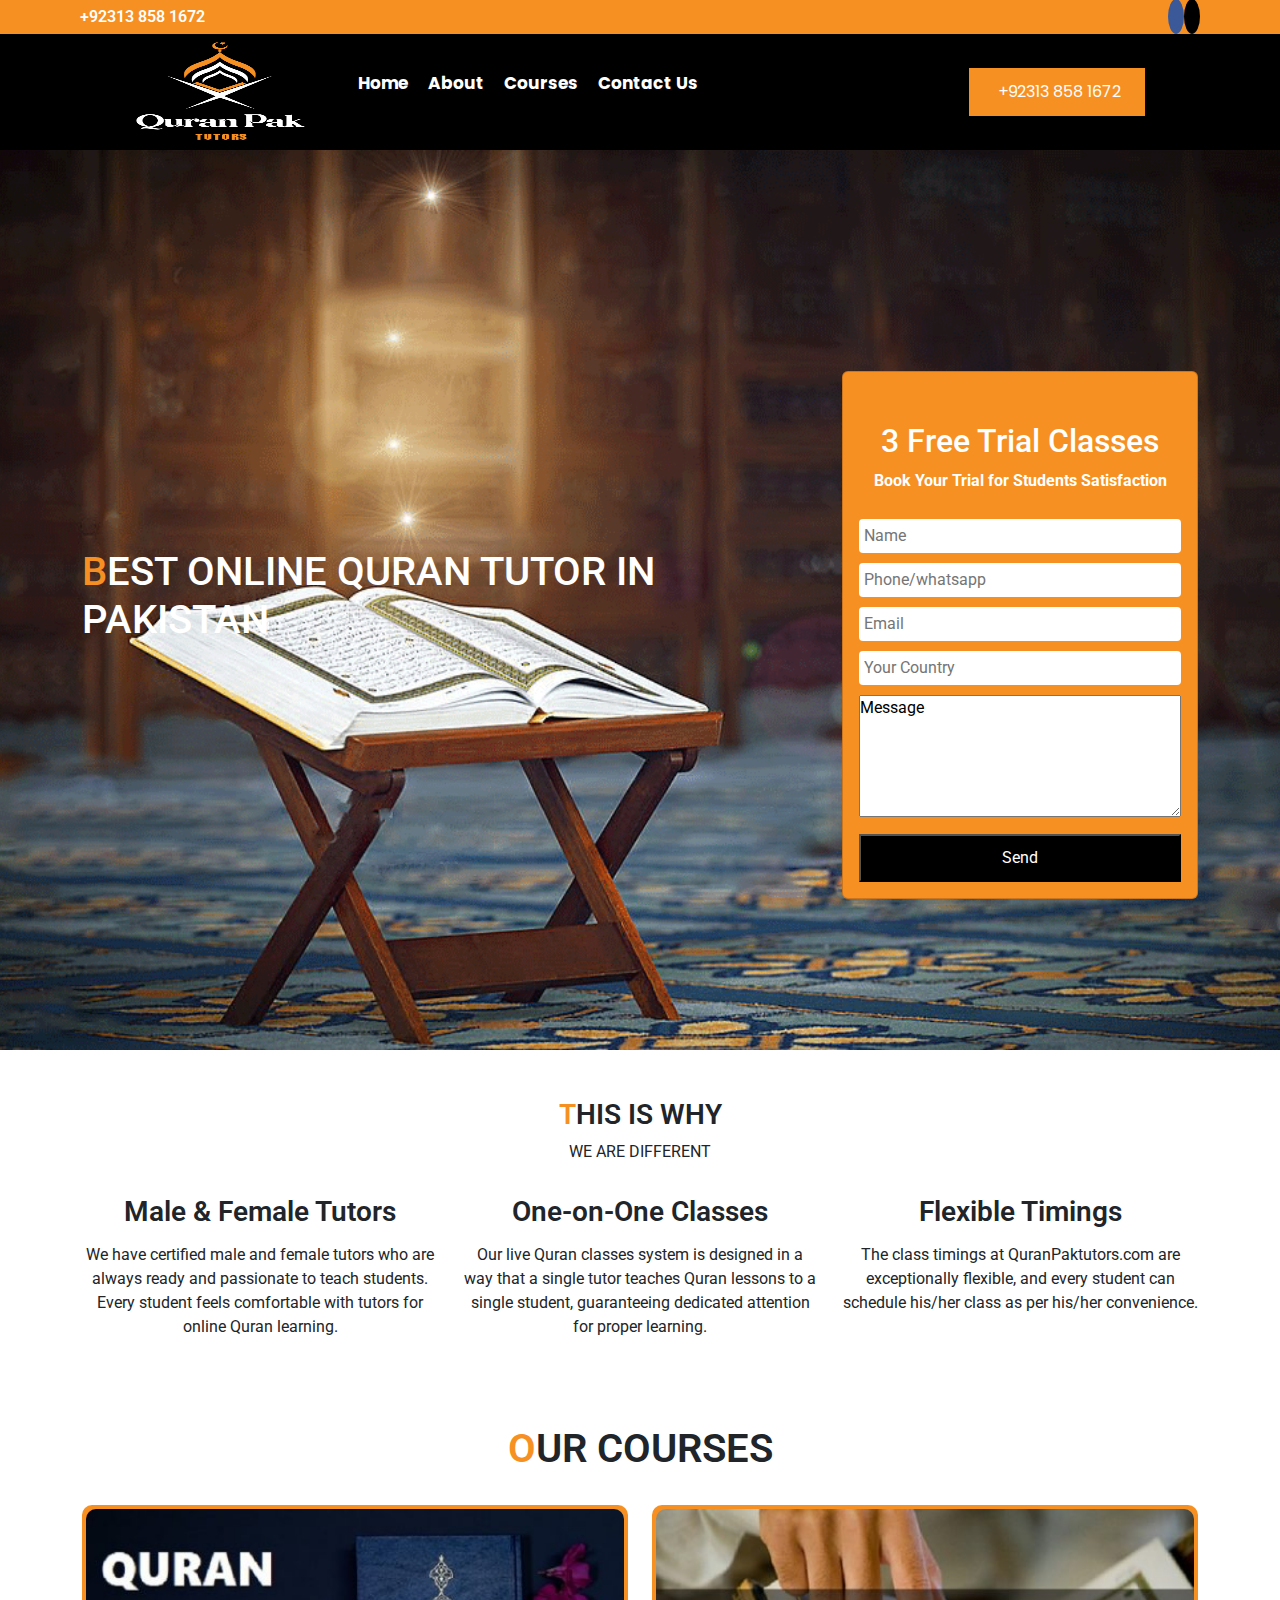
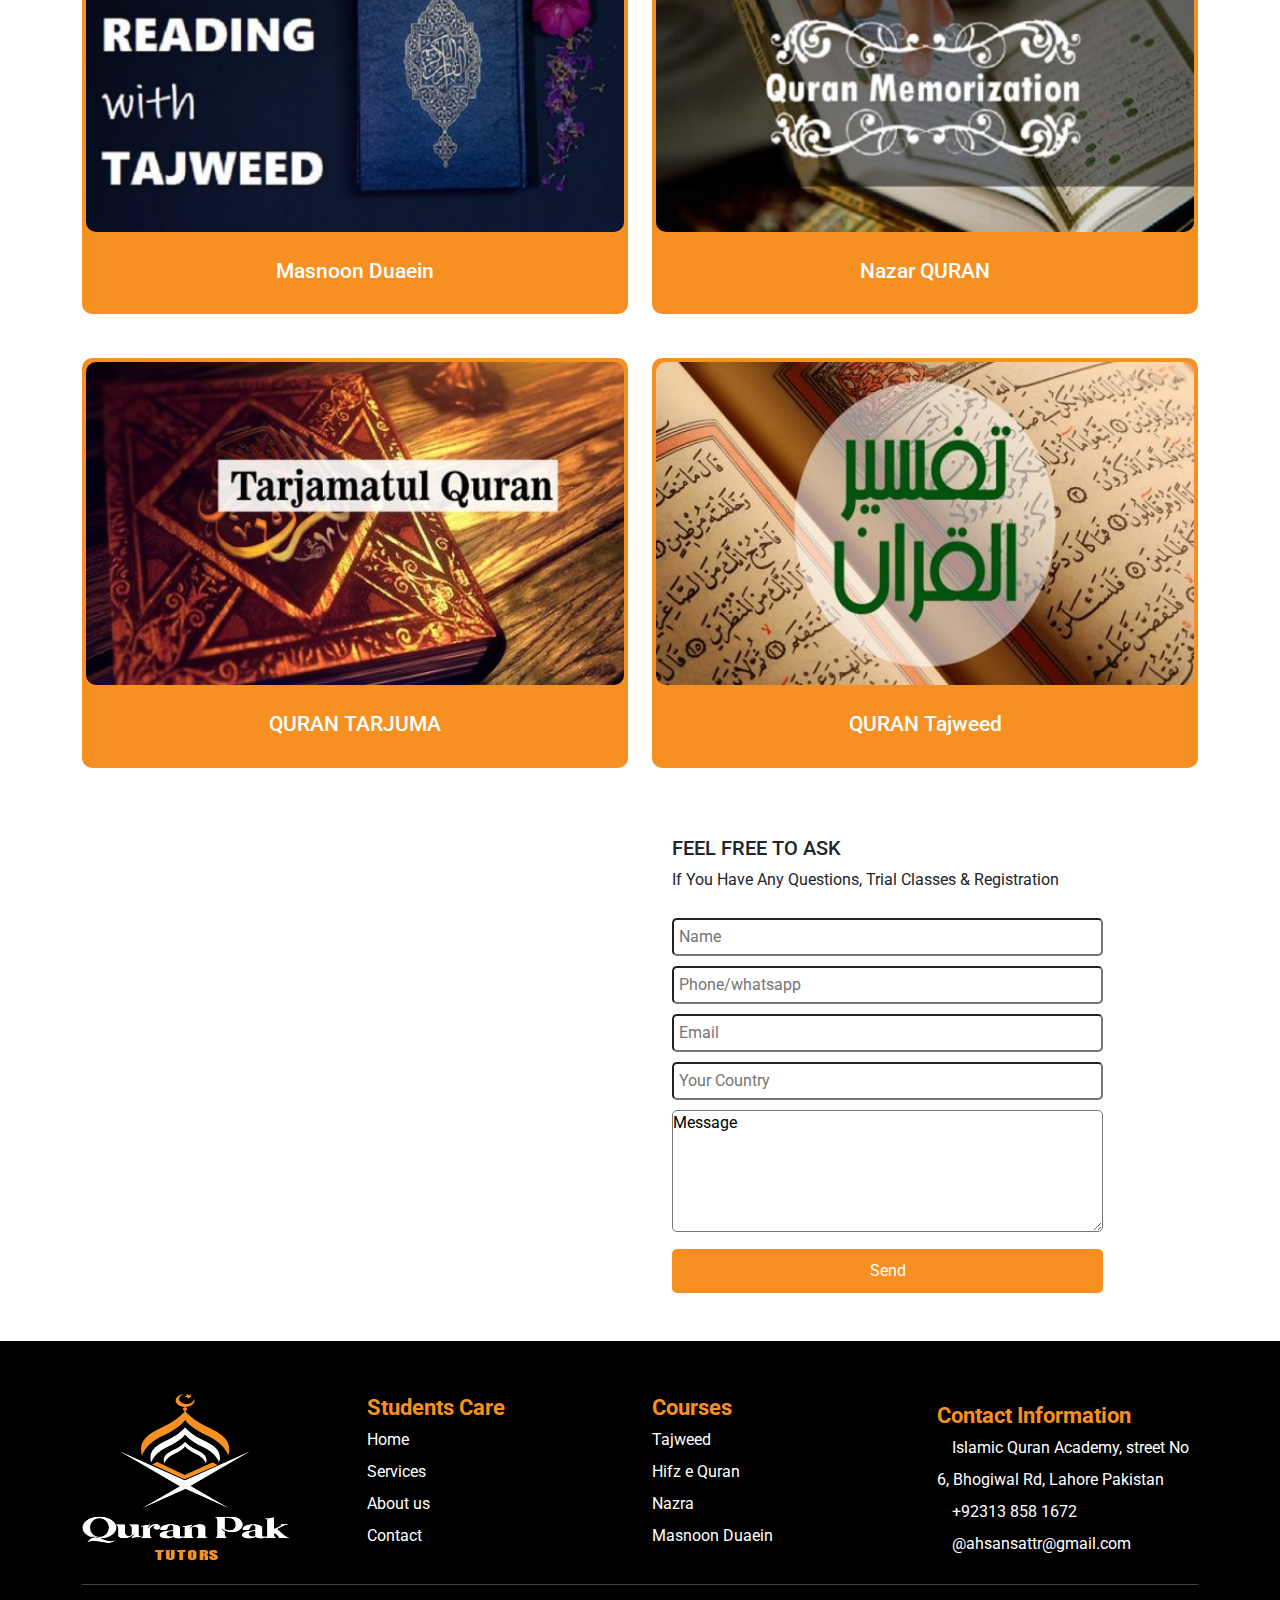
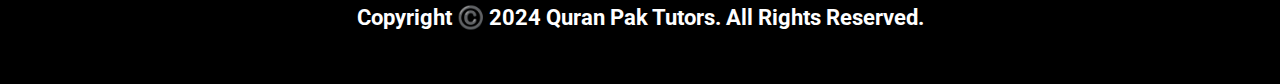
<file: index.html>
<!DOCTYPE html>
<html lang="en">
<head>
    <meta charset="UTF-8">
    <meta name="viewport" content="width=device-width, initial-scale=1.0">
    <title>Quran</title>
    <link rel="stylesheet" href="style.css">
    <link rel="stylesheet" href="https://cdnjs.cloudflare.com/ajax/libs/font-awesome/6.6.0/css/all.min.css" integrity="sha512-Kc323vGBEqzTmouAECnVceyQqyqdsSiqLQISBL29aUW4U/M7pSPA/gEUZQqv1cwx4OnYxTxve5UMg5GT6L4JJg==" crossorigin="anonymous" referrerpolicy="no-referrer" />


    <link rel="stylesheet" href="https://cdn.jsdelivr.net/npm/bootstrap@5.3.3/dist/css/bootstrap.min.css
    ">
</head>
<body>
    <section class="panel">
        
        <div class="phone">
        <a href=""><span><i class="fa-solid fa-phone"></i></span> +92313 858 1672</a>
    </div>
    
    <div class="panel-icon">
       <a href=""> <i class="fa-brands fa-facebook"></i></a>
       <a href=""><i class="fa-brands fa-instagram  in"></i></a>
    </div>

    </section>

    <!-- panel section end -->
     <section class="header">
        
        <nav class="navbar">
            <div class="logo">
                <img src="./images/Quran-Pak-Tutors-3.png" alt="" height="100px" width="170px">
            </div>
            <div class="menu-icon" onclick="toggleMenu()">
                &#9776; <!-- This is the hamburger icon -->
            </div>
            <ul class="nav-links" id="nav-links">
                <li><a href="index.html">Home</a></li>
                <li><a href="about.html">About</a></li>
                <li><a href="services.html">Courses</a></li>
                <li><a href="contact.html">Contact Us</a></li>
            </ul>
        </nav>
        <button><span><i class="fa-brands fa-whatsapp"></i></span>+92313 858 1672</button>
    
     </section>
     
     <!-- hero section -->
      <div class="hero-section">
        <div class="container">
            <div class="row text-center justify-content-center align-items-center">
                <div class="col-lg-8">
                    <div class="hero-h1">
                        <h1> <span>B</span>est Online Quran Tutor in Pakistan</h1>
                    </div> 

                    
                </div>
                <div class="col-lg-4">
                    <div class="card">
                        <h2>3 Free Trial Classes</h2>
                        <b>Book Your Trial for Students Satisfaction</b>
                        <div class="card-body">
                            <form action="">
                                <input type="text" placeholder="Name" required><br>
                                <input type="number" placeholder="Phone/whatsapp" required><br>
                                <input type="text" placeholder="Email" required><br>
                                <input type="text" placeholder="Your Country" required><br>
                                <textarea name="" id="" rows="5">Message</textarea>
                                <button>Send</button>
                            </form>
                            
                        </div>
                    </div>

                </div>
            </div>
        </div>
      </div>
      <!-- About -->
       <section class="about">
        <div class="container">
            <div class="row text-center mt-5">
                <div class="col-lg-12">
                    <div class="about-h">
                   <h3> <span>T</span>HIS IS WHY</h3>
                   <p>WE ARE DIFFERENT</p>
                </div>
                </div>
            </div>
            <div class="row text-center">
                <div class="col-lg-4">
                    <div class="about-icon">
                        <i class="fas fa-users"></i>
                    </div>
                    <div class="about-content">
                        <h3>Male & Female Tutors</h3>
                        <p>We have certified male and female tutors who are always ready and passionate to teach students. Every student feels comfortable with tutors for online Quran learning.</p>
                    </div>
                </div>
                <div class="col-lg-4">
                    <div class="about-icon">
                        <i class="fas fa-user-check"></i>
                    </div>
                    <div class="about-content">
                        <h3>One-on-One Classes</h3>
                        <p>Our live Quran classes system is designed in a way that a single tutor teaches Quran lessons to a single student, guaranteeing dedicated attention for proper learning.</p>
                    </div>
                </div>
                <div class="col-lg-4">
                    <div class="about-icon">
                        <i class="far fa-smile"></i>
                    </div>
                    <div class="about-content">
                        <h3>Flexible Timings</h3>
                        <p>The class timings at QuranPaktutors.com are exceptionally flexible, and every student can schedule his/her class as per his/her convenience.

                        </p>
                    </div>
                </div>
            </div>
        </div>
       </section>
       <!-- our Courses -->
        <section class="coureses">
            <div class="container">
                <div class="row text-center">
                    <div class="col-lg-12">
                        <div class="coureses-h">
                            <h3> <span>O</span>UR COURSES</h3>
                        </div>
                    </div>
                </div>
                <div class="row text-center mt-4">
                    
                    <div class="col-lg-6">
                        <div class="card">
                            <div class="card-img">
                                <img src="images/Online-Quran-Reading-with-Tajweed.jpg" alt="" width="100%">
                                <div class="card-body">
                                    <h2><a href="#masnoon"> ⁠Masnoon Duaein</a></h2>
                                </div>
                            </div>
                        </div>
                    </div>
                    <div class="col-lg-6">
                        <div class="card">
                            <div class="card-img">
                                <img src="images/Learn-Quran-Online.jpg" alt="" width="100%">
                                <div class="card-body">
                                    <h2><a href="#nazra">Nazar QURAN </a></h2>
                                </div>
                            </div>
                        </div>
                    </div>
                </div>
                <div class="row mt-4 text-center">
                <div class="col-lg-6">
                    <div class="card">
                        <div class="card-img">
                            <img src="images/Online-Quran-Tarjuma-Course.jpg" alt="" width="100%">
                            <div class="card-body">
                                <h2><a href="#hafiz"> QURAN TARJUMA</a></h2>
                            </div>
                        </div>
                    </div>
                </div>
                <div class="col-lg-6">
                    <div class="card">
                        <div class="card-img">
                            <img src="images/Online-Quran-Tafseer-Course.jpg" alt="" width="100%">
                            <div class="card-body">
                                <h2><a href="#tajweed"> QURAN Tajweed</a></h2>
                            </div>
                        </div>
                    </div>
                </div>
                
            </div>
            </div>
        </section>
        <!-- contact us -->
         <section class="contact">
            <div class="container">
                <div class="row mt-5">
                    <div class="col-lg-6">
                        <div class="map">
                            <iframe src="https://www.google.com/maps/embed?pb=!1m18!1m12!1m3!1d27036.259137632544!2d72.72642519516309!3d32.06220227977479!2m3!1f0!2f0!3f0!3m2!1i1024!2i768!4f13.1!3m3!1m2!1s0x3921775814ae46db%3A0x1c25b90ec9b60592!2sSoftileo!5e1!3m2!1sen!2s!4v1724436479393!5m2!1sen!2s" width="100%" height="450" style="border:0;" allowfullscreen="" loading="lazy" referrerpolicy="no-referrer-when-downgrade"></iframe>
                        </div>
                    </div>
                    <div class="col-lg-5">
                        <div class="content">
                        <h4>FEEL FREE TO ASK</h4>
                        <p>If You Have Any Questions, Trial Classes & Registration</p>
                        <form action="">
                            <input type="text" placeholder="Name" required><br>
                            <input type="number" placeholder="Phone/whatsapp" required><br>
                            <input type="text" placeholder="Email" required><br>
                            <input type="text" placeholder="Your Country" required><br>
                            <textarea name="" id="" rows="5">Message</textarea>
                            <button>Send</button>
                        </form>
                    </div>
                </div>
                </div>
            </div>
         </section>
         <!-- footer -->
          <section class="footer mt-5">
            <div class="container">
                <div class="row justify-content-center align-items-center " >
                    <div class="col-lg-3">
                        <div class="logo">
                            <img src="./images/Quran-Pak-Tutors-3.png" alt="" width="80%" height="170px">
                        </div>
                    </div>
                    <div class="col-lg-3">
                        <b>Students Care</b>
                        <div class="unstyled-lists">
                            <ul>
                                <li><a href="index.html">Home</a></li>
                                <li><a href="services.html">Services</a></li>
                                <li><a href="about.html">About us</a></li>
                                <li><a href="contact.html">Contact</a></li>
                            </ul>
                        </div>
                    </div>
                    <div class="col-lg-3">
                        <b>Courses</b>
                        <div class="unstyled-lists">
                            <ul>
                                <li><a href="#tajweed">Tajweed</a></li>
                                <li><a href="#hafiz">Hifz e Quran</a></li>
                                <li><a href="#nazra">Nazra</a></li>
                                <li><a href="#masnoon">Masnoon Duaein</a></li>
                            </ul>
                        </div>
                    </div>
                    <div class="col-lg-3">
                        <b>Contact Information</b>
                        <div class="unstyled-lists">
                      
                                <a href=""><span><i class="fa-solid fa-location-dot"></i></span>Islamic Quran Academy, street No 6, Bhogiwal Rd, Lahore Pakistan</a><br>
                                <a href=""><span><i class="fa-solid fa-phone"></i></span>+92313 858 1672</a><br>
                               <a href=""><span><i class="fa-regular fa-envelope"></i></span>@ahsansattr@gmail.com</a>
                                
                            
                        </div>
                    </div>
                </div>
                <hr>
                <div class="row text-center">
                    <div class="col-lg-12">
                        <div class="copyright">
                     <b>Copyright ©️ 2024 Quran Pak Tutors. All Rights Reserved.</b>
                    </div>
                    </div>
                </div>
            </div>
        
          </section>
     <script src="https://cdn.jsdelivr.net/npm/bootstrap@5.3.3/dist/js/bootstrap.bundle.min.js
     "></script>
     <script>
        function toggleMenu() {
        var navLinks = document.getElementById("nav-links");
        navLinks.classList.toggle("active");
    }
    </script>
</body>
</html>
</file>
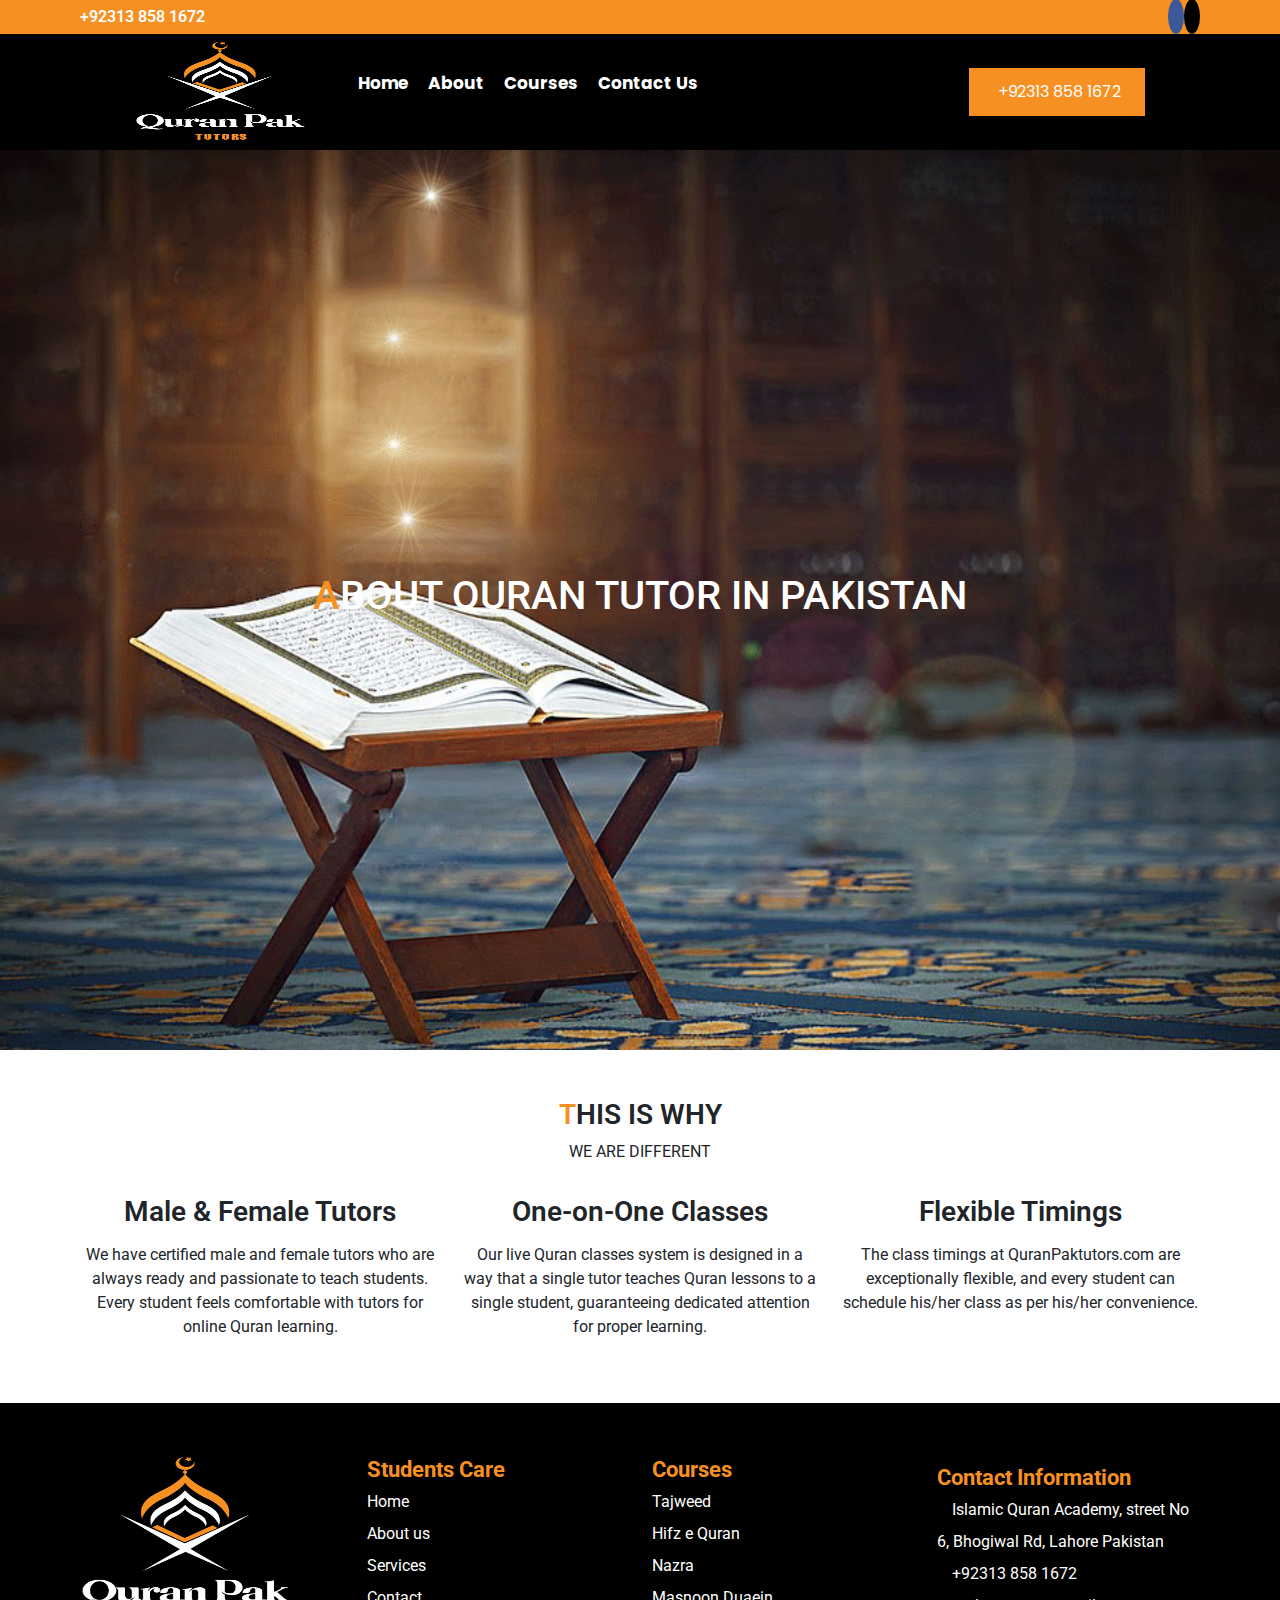
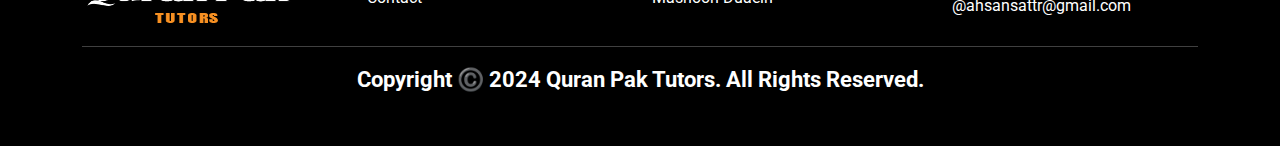
<file: about.html>
<!DOCTYPE html>
<html lang="en">
<head>
    <meta charset="UTF-8">
    <meta name="viewport" content="width=device-width, initial-scale=1.0">
    <title>Quran</title>
    <link rel="stylesheet" href="style.css">
    <link rel="stylesheet" href="https://cdnjs.cloudflare.com/ajax/libs/font-awesome/6.6.0/css/all.min.css" integrity="sha512-Kc323vGBEqzTmouAECnVceyQqyqdsSiqLQISBL29aUW4U/M7pSPA/gEUZQqv1cwx4OnYxTxve5UMg5GT6L4JJg==" crossorigin="anonymous" referrerpolicy="no-referrer" />


    <link rel="stylesheet" href="https://cdn.jsdelivr.net/npm/bootstrap@5.3.3/dist/css/bootstrap.min.css
    ">
</head>
<body>
    <section class="panel">
        
        <div class="phone">
        <a href=""><span><i class="fa-solid fa-phone"></i></span> +92313 858 1672</a>
    </div>
    
    <div class="panel-icon">
       <a href=""> <i class="fa-brands fa-facebook"></i></a>
       <a href=""><i class="fa-brands fa-instagram  in"></i></a>
    </div>

    </section>

    <!-- panel section end -->
     <section class="header">
        
        <nav class="navbar">
            <div class="logo">
                <img src="./images/Quran-Pak-Tutors-3.png" alt="" height="100px" width="170px">
            </div>
            <div class="menu-icon" onclick="toggleMenu()">
                &#9776; <!-- This is the hamburger icon -->
            </div>
            <ul class="nav-links" id="nav-links">
                <li><a href="index.html">Home</a></li>
                <li><a href="about.html">About</a></li>
                <li><a href="services.html">Courses</a></li>
                <li><a href="contact.html">Contact Us</a></li>
            </ul>
        </nav>
        <button><span><i class="fa-brands fa-whatsapp"></i></span>+92313 858 1672</button>
    
     </section>
     <div class="hero-section">
        <div class="container">
            <div class="row ">
                <div class="col-lg-12">
                    <div class="hero-h2">
                        <h1> <span>A</span>bout Quran Tutor in Pakistan</h1>
                    </div> 

                    
                </div>
                    </div> 

                    
                </div>
                </div>
     <!-- About -->
     <section class="about">
        <div class="container">
            <div class="row text-center mt-5">
                <div class="col-lg-12">
                    <div class="about-h">
                   <h3><span> T</span>HIS IS WHY</h3>
                   <p>WE ARE DIFFERENT</p>
                </div>
                </div>
            </div>
            <div class="row text-center">
                <div class="col-lg-4">
                    <div class="about-icon">
                        <i class="fas fa-users"></i>
                    </div>
                    <div class="about-content">
                        <h3>Male & Female Tutors</h3>
                        <p>We have certified male and female tutors who are always ready and passionate to teach students. Every student feels comfortable with tutors for online Quran learning.</p>
                    </div>
                </div>
                <div class="col-lg-4">
                    <div class="about-icon">
                        <i class="fas fa-user-check"></i>
                    </div>
                    <div class="about-content">
                        <h3>One-on-One Classes</h3>
                        <p>Our live Quran classes system is designed in a way that a single tutor teaches Quran lessons to a single student, guaranteeing dedicated attention for proper learning.</p>
                    </div>
                </div>
                <div class="col-lg-4">
                    <div class="about-icon">
                        <i class="far fa-smile"></i>
                    </div>
                    <div class="about-content">
                        <h3>Flexible Timings</h3>
                        <p>The class timings at QuranPaktutors.com are exceptionally flexible, and every student can schedule his/her class as per his/her convenience.

                        </p>
                    </div>
                </div>
            </div>
        </div>
       </section>
       <!-- footer -->
       <section class="footer mt-5">
        <div class="container">
            <div class="row justify-content-center align-items-center " >
                <div class="col-lg-3">
                    <div class="logo">
                        <img src="./images/Quran-Pak-Tutors-3.png" alt="" width="80%" height="170px">
                    </div>
                </div>
                <div class="col-lg-3">
                    <b>Students Care</b>
                    <div class="unstyled-lists">
                        <ul>
                            <li><a href="index.html">Home</a></li>
                            <li><a href="about.html">About us</a></li>
                            <li><a href="services.html">Services</a></li>
                            <li><a href="contact.html">Contact</a></li>
                        </ul>
                    </div>
                </div>
                <div class="col-lg-3">
                    <b>Courses</b>
                    <div class="unstyled-lists">
                        <ul>
                            <li><a href="#tajweed">Tajweed</a></li>
                            <li><a href="#hafiz">Hifz e Quran</a></li>
                            <li><a href="#nazra">Nazra</a></li>
                            <li><a href="#masnoon">Masnoon Duaein</a></li>
                        </ul>
                    </div>
                </div>
                <div class="col-lg-3">
                    <b>Contact Information</b>
                    <div class="unstyled-lists">
                  
                            <a href=""><span><i class="fa-solid fa-location-dot"></i></span>Islamic Quran Academy, street No 6, Bhogiwal Rd, Lahore Pakistan</a><br>
                            <a href=""><span><i class="fa-solid fa-phone"></i></span>+92313 858 1672</a><br>
                           <a href=""><span><i class="fa-regular fa-envelope"></i></span>@ahsansattr@gmail.com</a>
                            
                        
                    </div>
                </div>
            </div>
            <hr>
            <div class="row text-center">
                <div class="col-lg-12">
                    <div class="copyright">
                 <b>Copyright ©️ 2024 Quran Pak Tutors. All Rights Reserved.</b>
                </div>
                </div>
            </div>
        </div>
    
      </section>
 <script src="https://cdn.jsdelivr.net/npm/bootstrap@5.3.3/dist/js/bootstrap.bundle.min.js
 "></script>
 <script>
    function toggleMenu() {
    var navLinks = document.getElementById("nav-links");
    navLinks.classList.toggle("active");
}
</script>
</body>
</html>
</file>
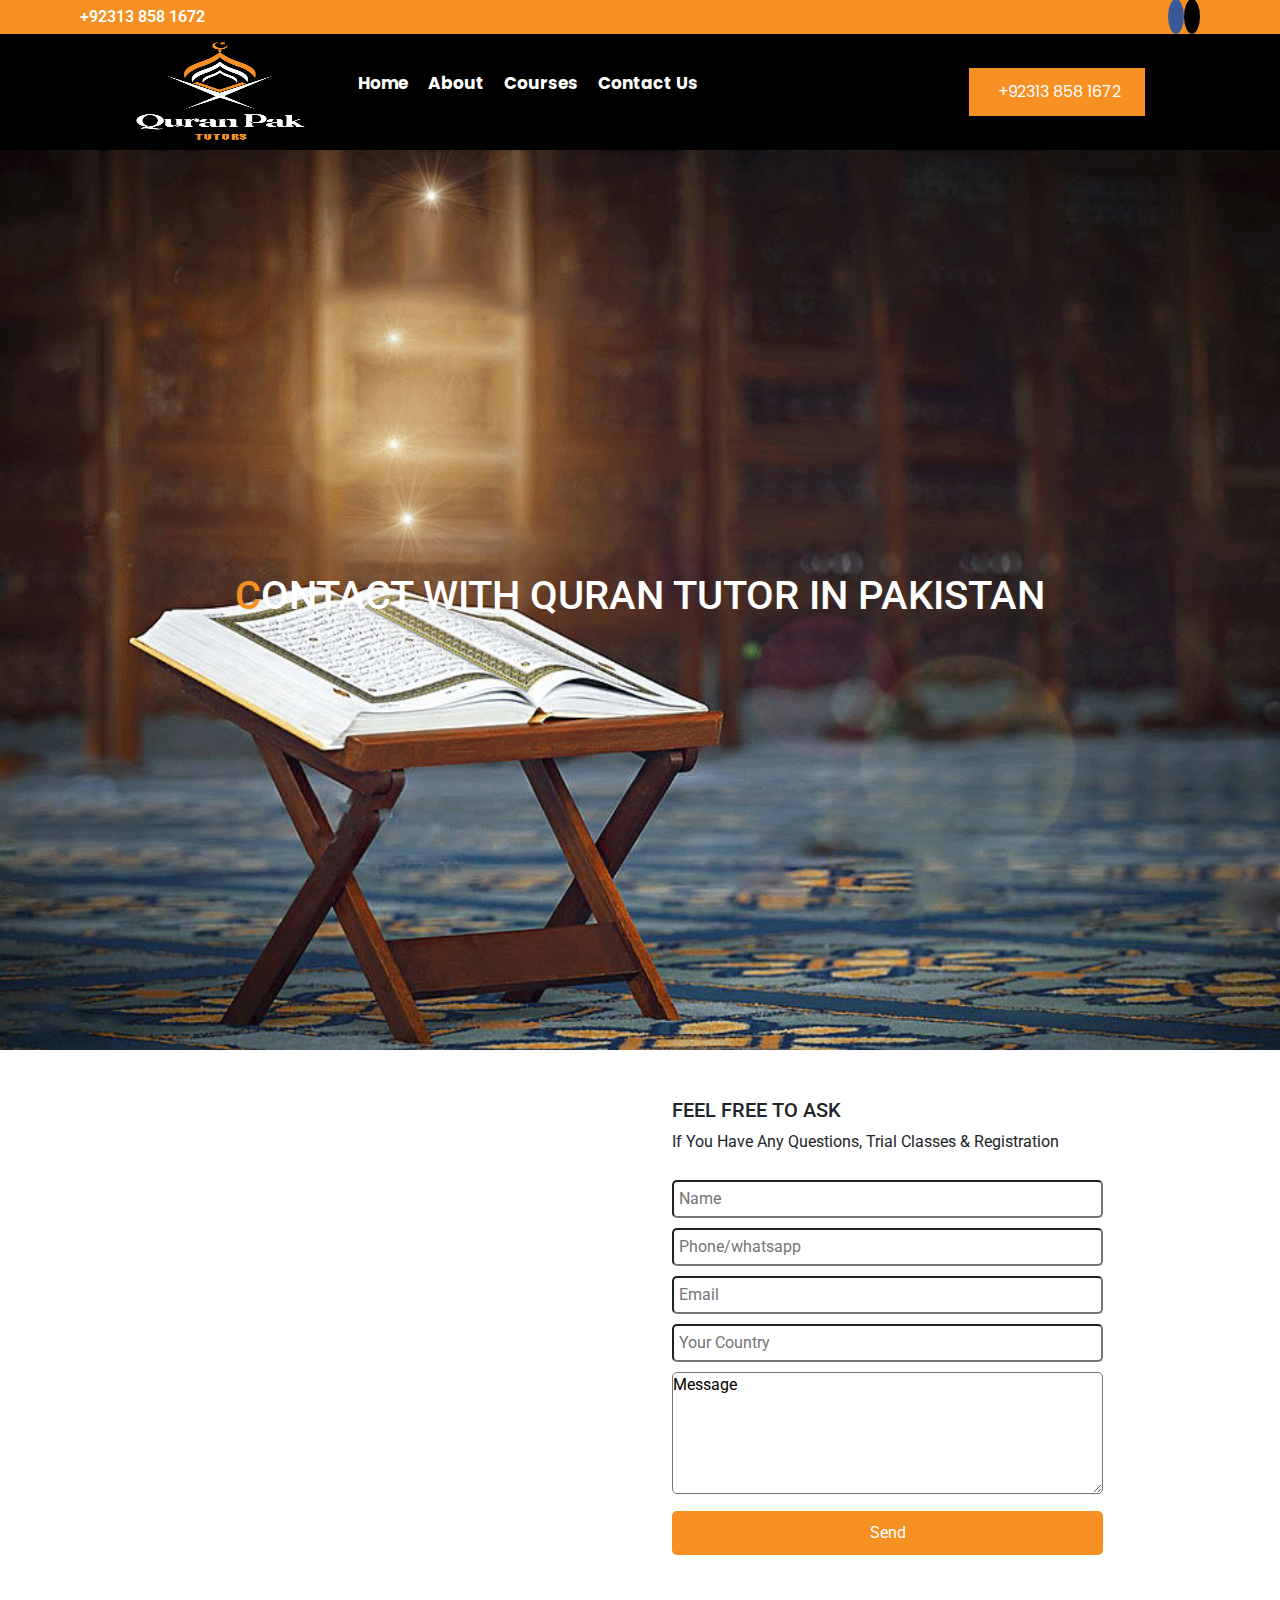
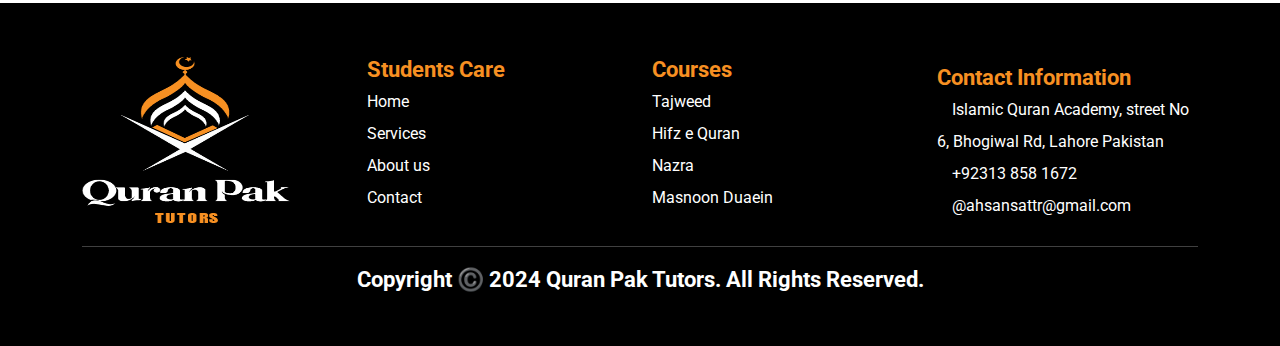
<file: contact.html>
<!DOCTYPE html>
<html lang="en">
<head>
    <meta charset="UTF-8">
    <meta name="viewport" content="width=device-width, initial-scale=1.0">
    <title>Quran</title>
    <link rel="stylesheet" href="style.css">
    <link rel="stylesheet" href="https://cdnjs.cloudflare.com/ajax/libs/font-awesome/6.6.0/css/all.min.css" integrity="sha512-Kc323vGBEqzTmouAECnVceyQqyqdsSiqLQISBL29aUW4U/M7pSPA/gEUZQqv1cwx4OnYxTxve5UMg5GT6L4JJg==" crossorigin="anonymous" referrerpolicy="no-referrer" />


    <link rel="stylesheet" href="https://cdn.jsdelivr.net/npm/bootstrap@5.3.3/dist/css/bootstrap.min.css
    ">
</head>
<body>
    <section class="panel">
        
        <div class="phone">
        <a href=""><span><i class="fa-solid fa-phone"></i></span> +92313 858 1672</a>
    </div>
    
    <div class="panel-icon">
       <a href=""> <i class="fa-brands fa-facebook"></i></a>
       <a href=""><i class="fa-brands fa-instagram  in"></i></a>
    </div>

    </section>

    <!-- panel section end -->
     <section class="header">
        
        <nav class="navbar">
            <div class="logo">
                <img src="./images/Quran-Pak-Tutors-3.png" alt="" height="100px" width="170px">
            </div>
            <div class="menu-icon" onclick="toggleMenu()">
                &#9776; <!-- This is the hamburger icon -->
            </div>
            <ul class="nav-links" id="nav-links">
                <li><a href="index.html">Home</a></li>
                <li><a href="about.html">About</a></li>
                <li><a href="services.html">Courses</a></li>
                <li><a href="contact.html">Contact Us</a></li>
            </ul>
        </nav>
        <button><span><i class="fa-brands fa-whatsapp"></i></span>+92313 858 1672</button>
    
     </section>
     <div class="hero-section">
        <div class="container">
            <div class="row ">
                <div class="col-lg-12">
                    <div class="hero-h2">
                        <h1><span>C</span>ontact With Quran Tutor in Pakistan</h1>
                    </div> 

                    
                </div>
                    </div> 

                    
                </div>
                </div>
     <!-- contact us -->
     <section class="contact">
        <div class="container">
            <div class="row mt-5">
                <div class="col-lg-6">
                    <div class="map">
                        <iframe src="https://www.google.com/maps/embed?pb=!1m18!1m12!1m3!1d27036.259137632544!2d72.72642519516309!3d32.06220227977479!2m3!1f0!2f0!3f0!3m2!1i1024!2i768!4f13.1!3m3!1m2!1s0x3921775814ae46db%3A0x1c25b90ec9b60592!2sSoftileo!5e1!3m2!1sen!2s!4v1724436479393!5m2!1sen!2s" width="100%" height="450" style="border:0;" allowfullscreen="" loading="lazy" referrerpolicy="no-referrer-when-downgrade"></iframe>
                    </div>
                </div>
                <div class="col-lg-5">
                    <div class="content">
                    <h4>FEEL FREE TO ASK</h4>
                    <p>If You Have Any Questions, Trial Classes & Registration</p>
                    <form action="">
                        <input type="text" placeholder="Name" required><br>
                        <input type="number" placeholder="Phone/whatsapp" required><br>
                        <input type="text" placeholder="Email" required><br>
                        <input type="text" placeholder="Your Country" required><br>
                        <textarea name="" id="" rows="5">Message</textarea>
                        <button>Send</button>
                    </form>
                </div>
            </div>
            </div>
        </div>
     </section>
     <!-- footer -->
      <section class="footer mt-5">
        <div class="container">
            <div class="row justify-content-center align-items-center " >
                <div class="col-lg-3">
                    <div class="logo">
                        <img src="./images/Quran-Pak-Tutors-3.png" alt="" width="80%" height="170px">
                    </div>
                </div>
                <div class="col-lg-3">
                    <b>Students Care</b>
                    <div class="unstyled-lists">
                        <ul>
                            <li><a href="index.html">Home</a></li>
                            <li><a href="services.html">Services</a></li>
                            <li><a href="about.html">About us</a></li>
                            <li><a href="contact.html">Contact</a></li>
                        </ul>
                    </div>
                </div>
                <div class="col-lg-3">
                    <b>Courses</b>
                    <div class="unstyled-lists">
                        <ul>
                            <li><a href="#tajweed">Tajweed</a></li>
                            <li><a href="#hafiz">Hifz e Quran</a></li>
                            <li><a href="#nazra">Nazra</a></li>
                            <li><a href="#masnoon">Masnoon Duaein</a></li>
                        </ul>
                    </div>
                </div>
                <div class="col-lg-3">
                    <b>Contact Information</b>
                    <div class="unstyled-lists">
                  
                            <a href=""><span><i class="fa-solid fa-location-dot"></i></span>Islamic Quran Academy, street No 6, Bhogiwal Rd, Lahore Pakistan</a><br>
                            <a href=""><span><i class="fa-solid fa-phone"></i></span>+92313 858 1672</a><br>
                           <a href=""><span><i class="fa-regular fa-envelope"></i></span>@ahsansattr@gmail.com</a>
                            
                        
                    </div>
                </div>
            </div>
            <hr>
            <div class="row text-center">
                <div class="col-lg-12">
                    <div class="copyright">
                 <b>Copyright ©️ 2024 Quran Pak Tutors. All Rights Reserved.</b>
                </div>
                </div>
            </div>
        </div>
    
      </section>
 <script src="https://cdn.jsdelivr.net/npm/bootstrap@5.3.3/dist/js/bootstrap.bundle.min.js
 "></script>
 <script>
    function toggleMenu() {
    var navLinks = document.getElementById("nav-links");
    navLinks.classList.toggle("active");
}
</script>
</body>
</html>
</file>
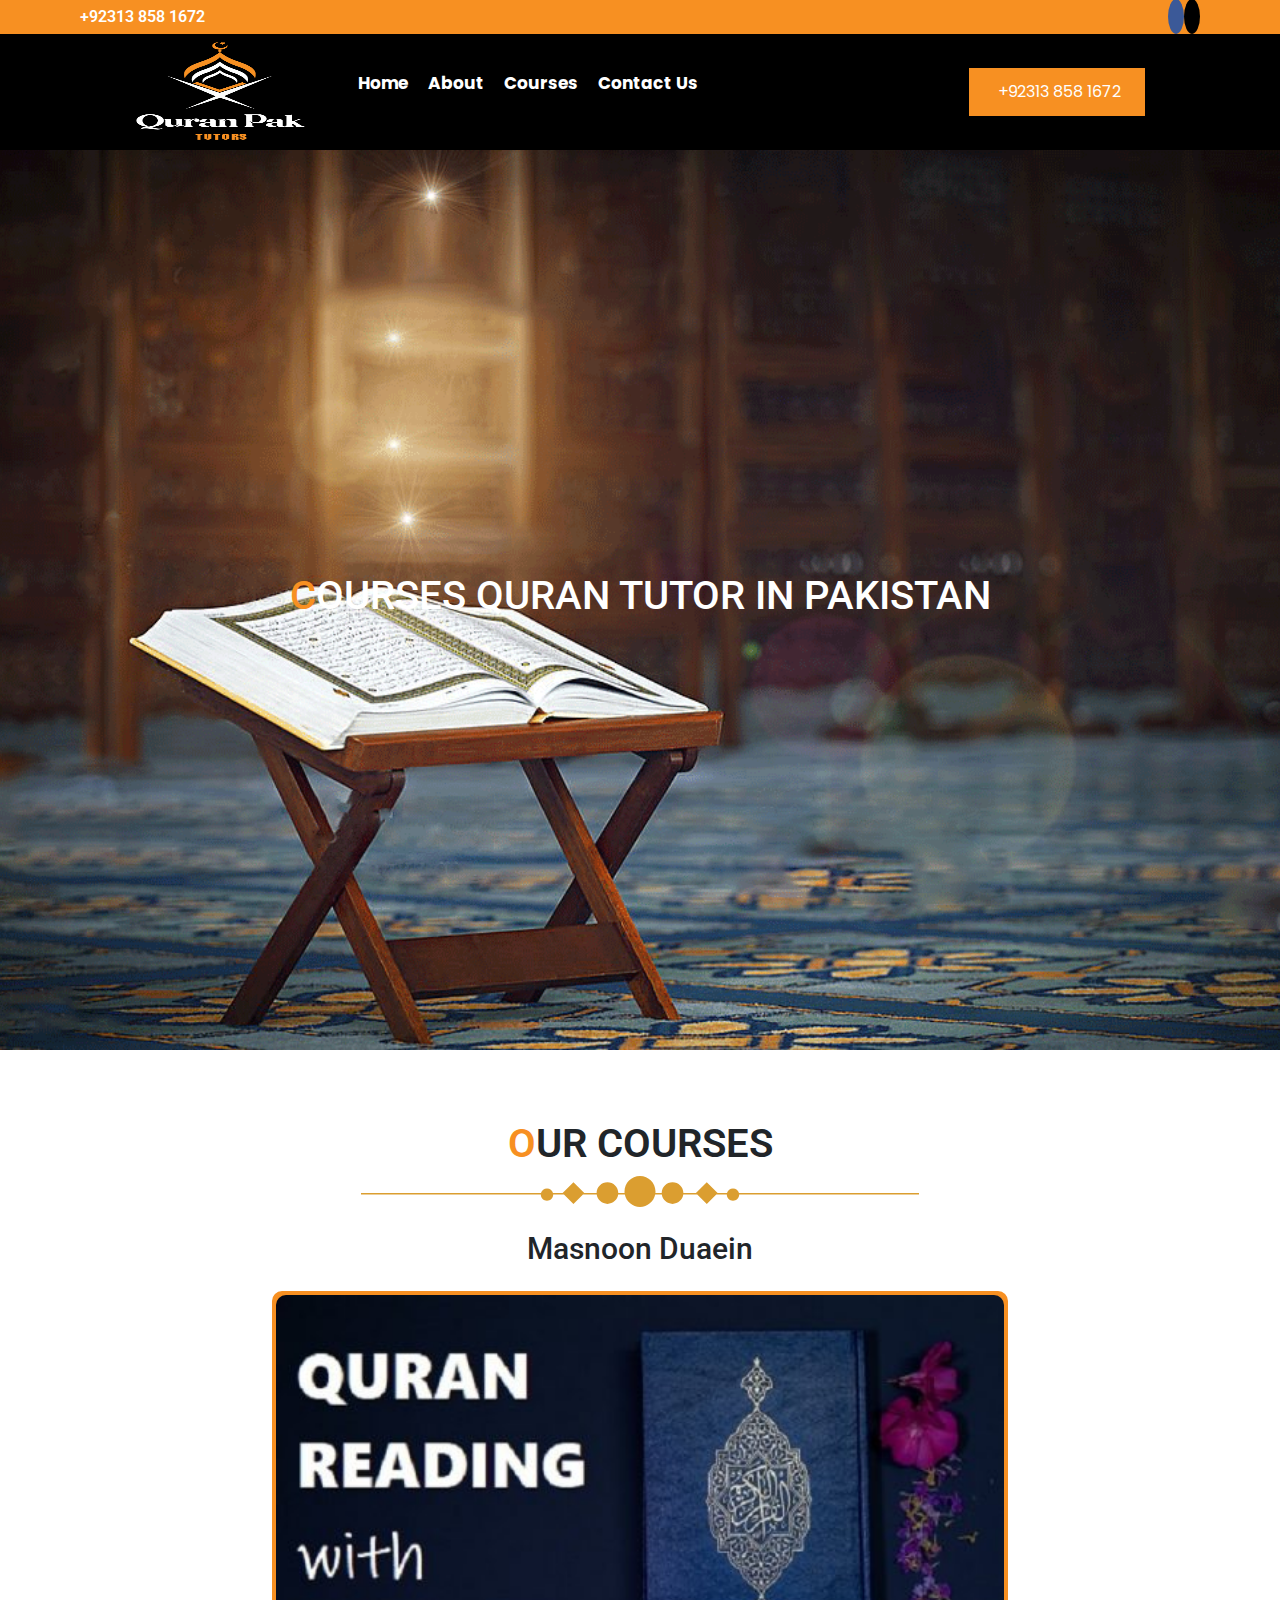
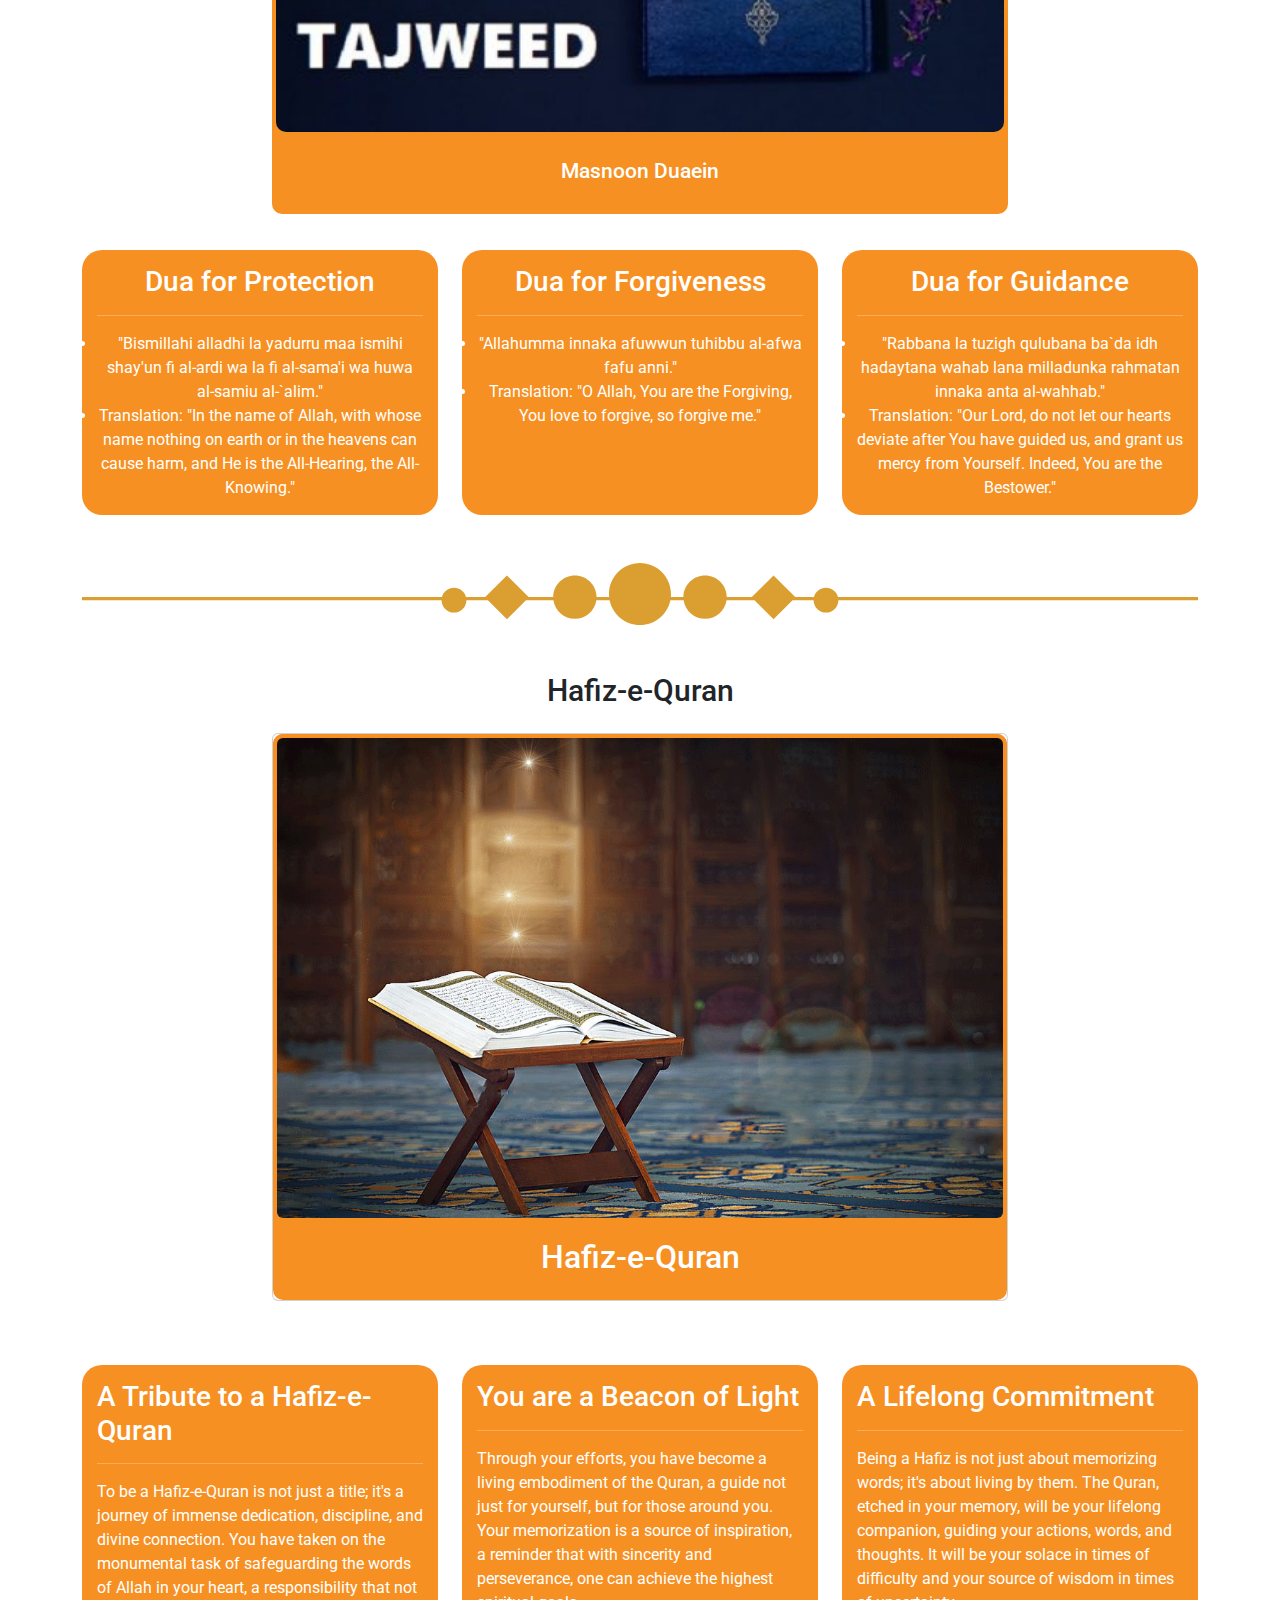
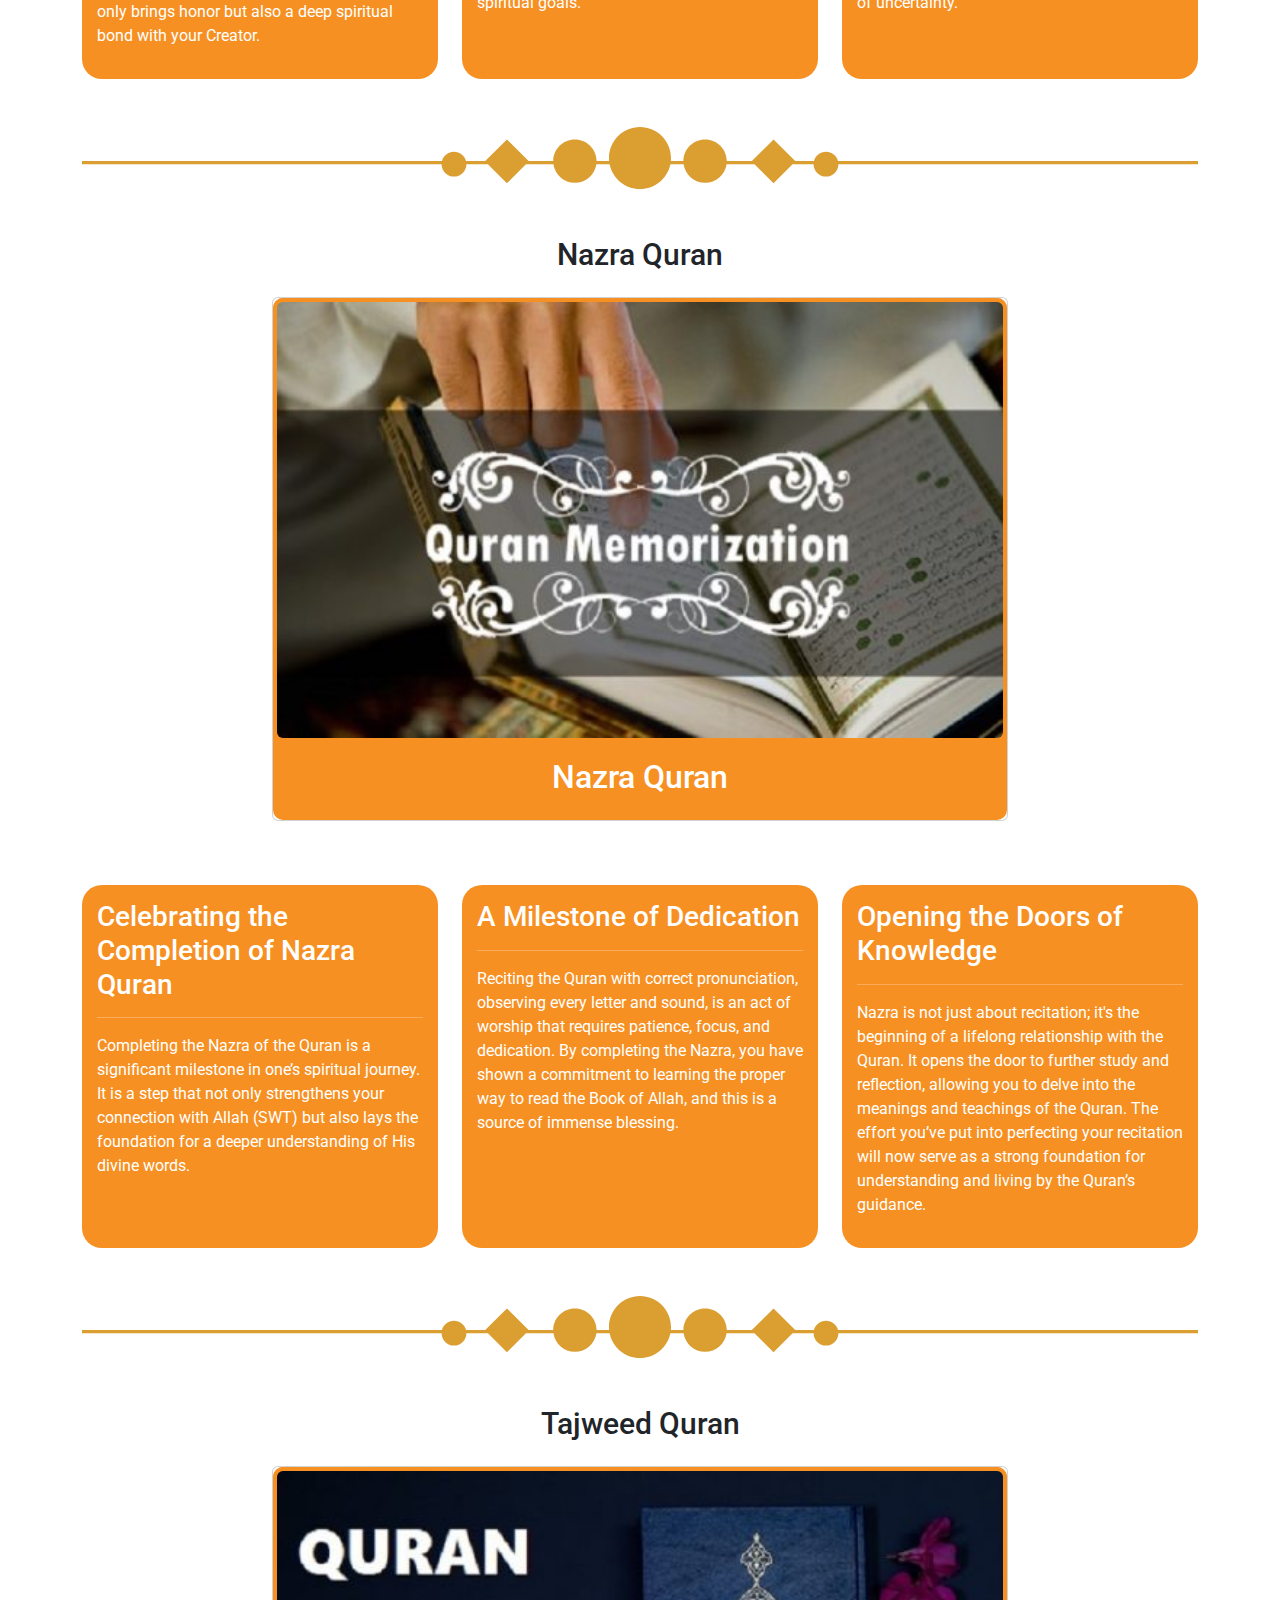
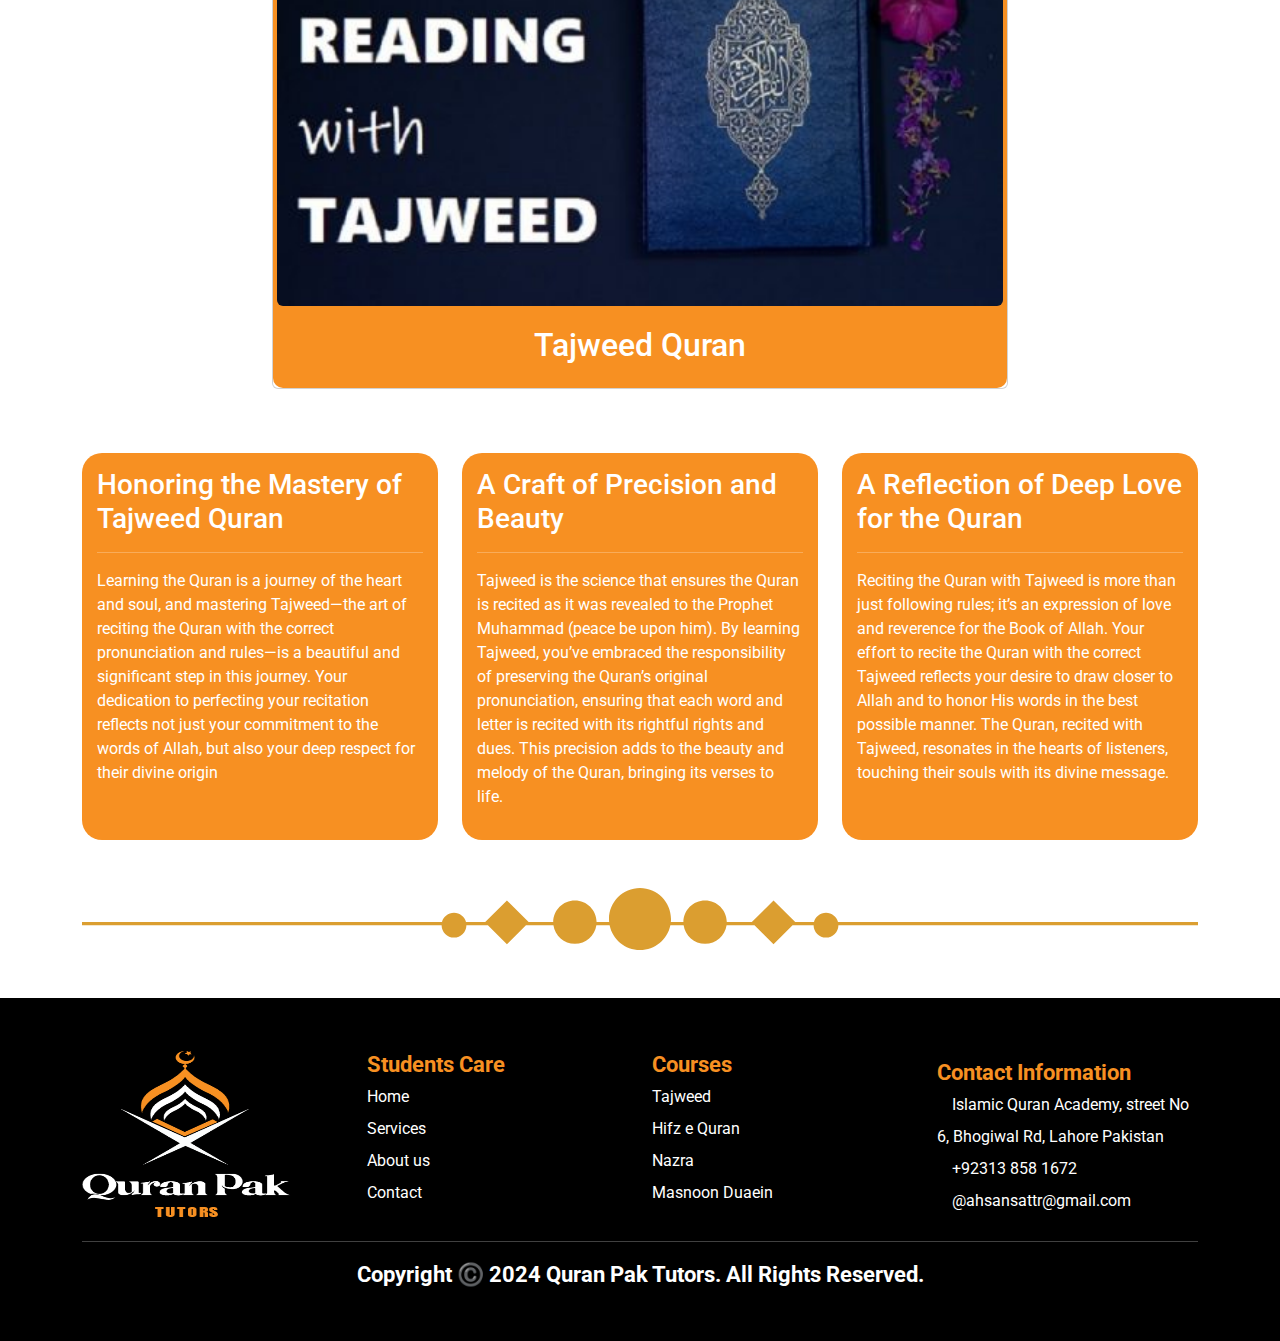
<file: services.html>
<!DOCTYPE html>
<html lang="en">
<head>
    <meta charset="UTF-8">
    <meta name="viewport" content="width=device-width, initial-scale=1.0">
    <title>Quran</title>
    <link rel="stylesheet" href="style.css">
    <link rel="stylesheet" href="https://cdnjs.cloudflare.com/ajax/libs/font-awesome/6.6.0/css/all.min.css" integrity="sha512-Kc323vGBEqzTmouAECnVceyQqyqdsSiqLQISBL29aUW4U/M7pSPA/gEUZQqv1cwx4OnYxTxve5UMg5GT6L4JJg==" crossorigin="anonymous" referrerpolicy="no-referrer" />


    <link rel="stylesheet" href="https://cdn.jsdelivr.net/npm/bootstrap@5.3.3/dist/css/bootstrap.min.css
    ">
</head>
<body>
    <section class="panel">
        
        <div class="phone">
        <a href=""><span><i class="fa-solid fa-phone"></i></span> +92313 858 1672</a>
    </div>
    
    <div class="panel-icon">
       <a href=""> <i class="fa-brands fa-facebook"></i></a>
       <a href=""><i class="fa-brands fa-instagram  in"></i></a>
    </div>

    </section>

    <!-- panel section end -->
     <section class="header">
        <nav class="navbar">
            <div class="logo">
                <img src="./images/Quran-Pak-Tutors-3.png" alt="" height="100px" width="170px">
            </div>
            <div class="menu-icon" onclick="toggleMenu()">
                &#9776; <!-- This is the hamburger icon -->
            </div>
            <ul class="nav-links" id="nav-links">
                <li><a href="index.html">Home</a></li>
                <li><a href="about.html">About</a></li>
                <li><a href="services.html">Courses</a></li>
                <li><a href="contact.html">Contact Us</a></li>
            </ul>
        </nav>
    
        
        
        <button><span><i class="fa-brands fa-whatsapp"></i></span>+92313 858 1672</button>
    
     </section>
     <div class="hero-section">
        <div class="container">
            <div class="row ">
                <div class="col-lg-12">
                    <div class="hero-h2">
                        <h1><span>C</span>ourses Quran Tutor in Pakistan</h1>
                    </div> 

                    
                </div>
                    </div> 

                    
                </div>
                </div>
<!-- our Courses -->
<section class="coureses" id="coureses">
    <div class="container">
        <div class="row text-center">
            <div class="col-lg-12">
                <div class="coureses-h" id="coureses-h1">
                    <h3><span>O</span>UR COURSES</h3>
                    <img src="./images/devider2.svg" alt="" width="50%">
                </div>
            </div>
        </div>
        <div class="row text-center justify-content-center mt-4">
            
            <div class="col-lg-8">
                <div class="dua-head" id="masnoon">
                    <h2>⁠Masnoon Duaein</h2>
                </div>
                <div class="card mt-4">
                    <div class="card-img">
                        <img src="images/Online-Quran-Reading-with-Tajweed.jpg" alt="" width="100%">
                        <div class="card-body">
                            <h2><a href="">  ⁠Masnoon Duaein</a></h2>
                        </div>
                    </div>
                </div>
            </div>
                </div>
                <div class="row text-center">
                    <div class="col-lg-4 mt-3">
                        <div class="dua-content">
                            <h3>Dua for Protection</h3>
                            <hr>
                            <li>"Bismillahi alladhi la yadurru maa ismihi shay'un fi al-ardi wa la fi al-sama'i wa huwa al-samiu al-`alim."</li>
                            <li>Translation: "In the name of Allah, with whose name nothing on earth or in the heavens can cause harm, and He is the All-Hearing, the All-Knowing."</li>
                        </div>
                    </div>
                    <div class="col-lg-4 mt-3">
                        <div class="dua-content">
                            <h3>Dua for Forgiveness</h3>
                            <hr>
                            <li>"Allahumma innaka afuwwun tuhibbu al-afwa fafu anni."</li>
                            <li>Translation: "O Allah, You are the Forgiving, You love to forgive, so forgive me."</li>
                        </div>
                    </div>
                    <div class="col-lg-4 mt-3">
                        <div class="dua-content">
                            <h3>Dua for Guidance</h3>
                            <hr>
                            <li>"Rabbana la tuzigh qulubana ba`da idh hadaytana wahab lana milladunka rahmatan innaka anta al-wahhab."</li>
                            <li>Translation: "Our Lord, do not let our hearts deviate after You have guided us, and grant us mercy from Yourself. Indeed, You are the Bestower."</li>
                        </div>
                    </div>
                    <img src="./images/devider2.svg" alt="" class="mt-5">
                </div>
            </div>
            </section>
            <!-- 2nd section -->
             <section class="hafiz" id="hafiz">
                <div class="container">
                    <div class="row text-center justify-content-center mt-5">
            
                        <div class="col-lg-8">
                            <div class="dua-head">
                                <h2>Hafiz-e-Quran</h2>
                            </div>
                            <div class="card mt-4">
                                <div class="card-img">
                                    <img src="images/Best-Online-Quran-Tutor-in-Pakistan.gif" alt="" width="100%">
                                    <div class="card-body">
                                        <h2><a href="">Hafiz-e-Quran</a></h2>
                                    </div>
                                </div>
                            </div>
                        </div>
                            </div>
                            <div class="row mt-5">
                                <div class="col-lg-4 mt-3">
                                    <div class="dua-content">
                                        <h3>A Tribute to a Hafiz-e-Quran</h3>
                                        <hr>
                                       <p>To be a Hafiz-e-Quran is not just a title; it's a journey of immense dedication, discipline, and divine connection. You have taken on the monumental task of safeguarding the words of Allah in your heart, a responsibility that not only brings honor but also a deep spiritual bond with your Creator.</p>
                                    </div>
                                </div>
                                <div class="col-lg-4 mt-3">
                                    <div class="dua-content">
                                        <h3>You are a Beacon of Light</h3>
                                        <hr>
                                        <p>Through your efforts, you have become a living embodiment of the Quran, a guide not just for yourself, but for those around you. Your memorization is a source of inspiration, a reminder that with sincerity and perseverance, one can achieve the highest spiritual goals.</p>
                                    </div>
                                </div>
                                <div class="col-lg-4 mt-3">
                                    <div class="dua-content">
                                        <h3>A Lifelong Commitment</h3>
                                        <hr>
                                        <p> Being a Hafiz is not just about memorizing words; it's about living by them. The Quran, etched in your memory, will be your lifelong companion, guiding your actions, words, and thoughts. It will be your solace in times of difficulty and your source of wisdom in times of uncertainty.</p>
                                    </div>
                                </div>
                                <img src="./images/devider2.svg" alt="" class="mt-5">
                            </div>
                </div>
             </section>
            <!-- 3nd section -->
             <section class="nazra" id="nazra">
                <div class="container">
                    <div class="row text-center justify-content-center mt-5">
            
                        <div class="col-lg-8">
                            <div class="dua-head">
                                <h2>Nazra Quran</h2>
                            </div>
                            <div class="card mt-4">
                                <div class="card-img">
                                    <img src="./images/Learn-Quran-Online.jpg" alt="" width="100%">
                                    <div class="card-body">
                                        <h2><a href="">Nazra Quran</a></h2>
                                    </div>
                                </div>
                            </div>
                        </div>
                            </div>
                            <div class="row mt-5">
                                <div class="col-lg-4 mt-3">
                                    <div class="dua-content">
                                        <h3>Celebrating the Completion of Nazra Quran</h3>
                                        <hr>
                                       <p>Completing the Nazra of the Quran is a significant milestone in one’s spiritual journey. It is a step that not only strengthens your connection with Allah (SWT) but also lays the foundation for a deeper understanding of His divine words.</p>
                                    </div>
                                </div>
                                <div class="col-lg-4 mt-3">
                                    <div class="dua-content">
                                        <h3>A Milestone of Dedication</h3>
                                        <hr>
                                        <p>Reciting the Quran with correct pronunciation, observing every letter and sound, is an act of worship that requires patience, focus, and dedication. By completing the Nazra, you have shown a commitment to learning the proper way to read the Book of Allah, and this is a source of immense blessing.</p>
                                    </div>
                                </div>
                                <div class="col-lg-4 mt-3">
                                    <div class="dua-content">
                                        <h3>Opening the Doors of Knowledge</h3>
                                        <hr>
                                        <p> Nazra is not just about recitation; it's the beginning of a lifelong relationship with the Quran. It opens the door to further study and reflection, allowing you to delve into the meanings and teachings of the Quran. The effort you’ve put into perfecting your recitation will now serve as a strong foundation for understanding and living by the Quran’s guidance.</p>
                                    </div>
                                </div>
                            </div>
                            <img src="./images/devider2.svg" alt="" class="mt-5">
                </div>
             </section>
            <!-- 4nd section -->
             <section class="tajweed" id="tajweed">
                <div class="container">
                    <div class="row text-center justify-content-center mt-5">
            
                        <div class="col-lg-8">
                            <div class="dua-head">
                                <h2>Tajweed Quran</h2>
                            </div>
                            <div class="card mt-4 ">
                                <div class="card-img">
                                    <img src="./images/Online-Quran-Reading-with-Tajweed.jpg" alt="" width="100%">
                                    <div class="card-body">
                                        <h2><a href="">Tajweed Quran</a></h2>
                                    </div>
                                </div>
                            </div>
                        </div>
                            </div>
                            <div class="row mt-5">
                                <div class="col-lg-4 mt-3">
                                    <div class="dua-content">
                                        <h3>Honoring the Mastery of Tajweed Quran</h3>
                                        <hr>
                                       <p>Learning the Quran is a journey of the heart and soul, and mastering Tajweed—the art of reciting the Quran with the correct pronunciation and rules—is a beautiful and significant step in this journey. Your dedication to perfecting your recitation reflects not just your commitment to the words of Allah, but also your deep respect for their divine origin</p>
                                    </div>
                                </div>
                                <div class="col-lg-4 mt-3">
                                    <div class="dua-content">
                                        <h3>A Craft of Precision and Beauty</h3>
                                        <hr>
                                        <p> Tajweed is the science that ensures the Quran is recited as it was revealed to the Prophet Muhammad (peace be upon him). By learning Tajweed, you’ve embraced the responsibility of preserving the Quran’s original pronunciation, ensuring that each word and letter is recited with its rightful rights and dues. This precision adds to the beauty and melody of the Quran, bringing its verses to life.</p>
                                    </div>
                                </div>
                                <div class="col-lg-4 mt-3">
                                    <div class="dua-content">
                                        <h3>A Reflection of Deep Love for the Quran</h3>
                                        <hr>
                                        <p>  Reciting the Quran with Tajweed is more than just following rules; it’s an expression of love and reverence for the Book of Allah. Your effort to recite the Quran with the correct Tajweed reflects your desire to draw closer to Allah and to honor His words in the best possible manner. The Quran, recited with Tajweed, resonates in the hearts of listeners, touching their souls with its divine message.</p>
                                    </div>
                                </div>
                               <img src="./images/devider2.svg" alt="" class="mt-5">
                            </div>
                </div>
             </section>
<!-- footer -->
<section class="footer mt-5">
    <div class="container">
        <div class="row justify-content-center align-items-center " >
            <div class="col-lg-3">
                <div class="logo">
                    <img src="./images/Quran-Pak-Tutors-3.png" alt="" width="80%" height="170px">
                </div>
            </div>
            <div class="col-lg-3">
                <b>Students Care</b>
                <div class="unstyled-lists">
                    <ul>
                        <li><a href="index.html">Home</a></li>
                        <li><a href="services.html">Services</a></li>
                        <li><a href="about.html">About us</a></li>
                        <li><a href="contact.html">Contact</a></li>
                    </ul>
                </div>
            </div>
            <div class="col-lg-3">
                <b>Courses</b>
                <div class="unstyled-lists">
                    <ul>
                        <li><a href="#tajweed">Tajweed</a></li>
                        <li><a href="#hafiz">Hifz e Quran</a></li>
                        <li><a href="#nazra">Nazra</a></li>
                        <li><a href="#masnoon">Masnoon Duaein</a></li>
                    </ul>
                </div>
            </div>
            <div class="col-lg-3">
                <b>Contact Information</b>
                <div class="unstyled-lists">
              
                        <a href=""><span><i class="fa-solid fa-location-dot"></i></span>Islamic Quran Academy, street No 6, Bhogiwal Rd, Lahore Pakistan</a><br>
                        <a href=""><span><i class="fa-solid fa-phone"></i></span>+92313 858 1672</a><br>
                       <a href=""><span><i class="fa-regular fa-envelope"></i></span>@ahsansattr@gmail.com</a>
                        
                    
                </div>
            </div>
        </div>
        <hr>
        <div class="row text-center">
            <div class="col-lg-12">
                <div class="copyright">
             <b>Copyright ©️ 2024 Quran Pak Tutors. All Rights Reserved.</b>
            </div>
            </div>
        </div>
    </div>

  </section>
<script src="https://cdn.jsdelivr.net/npm/bootstrap@5.3.3/dist/js/bootstrap.bundle.min.js
"></script>
<script>
    function toggleMenu() {
    var navLinks = document.getElementById("nav-links");
    navLinks.classList.toggle("active");
}
</script>
</body>
</html>
</file>
<file: style.css>
@import url('https://fonts.googleapis.com/css2?family=Poppins:ital,wght@0,100;0,200;0,300;0,400;0,500;0,600;0,700;0,800;0,900;1,100;1,200;1,300;1,400;1,500;1,600;1,700;1,800;1,900&display=swap');
@import url('https://fonts.googleapis.com/css2?family=Roboto:ital,wght@0,100;0,300;0,400;0,500;0,700;0,900;1,100;1,300;1,400;1,500;1,700;1,900&display=swap');
*{
    padding: 0;
    margin: 0;
    box-sizing: border-box;
}
body{
    font-family:"Roboto", sans-serif !important  ;
    background-color: #e9d1b8;
}

.panel{
    display: flex;
    justify-content: space-between;
    align-items: center;
    padding: 5px  80px;
    
    background-color: #f79022;
}
.panel .phone a{
    text-decoration: none;
    color: white;
    font-size: 16px;
    font-weight: 600;
}
.panel .panel-icon a i {
    background-color: #3B5998;
    border-radius: 50%;
    font-size: 16px;
    color:white;
    padding: 8px;
}
.panel-icon a .in{
    background-color: black !important;
}
/* header */
.header{
    display: flex;
    justify-content: space-around;
    align-items: center;
    background-color: black;
    font-family:"poppins", sans-serif !important ;
}
.navbar {
    background-color:black; /* Change to match your theme */
    display: flex;
    justify-content: space-between;
    align-items: center;
    padding: 10px 20px;
}

.logo {
    font-size: 20px;
    color: #fff;
    font-weight: bold;
}

.nav-links {
    display: flex;
    list-style: none;
}

.nav-links li {
    margin-left: 20px;
}

.nav-links a {
    text-decoration: none;
    color: #fff;
    font-size: 17px;
    font-weight: bold;
    position: relative;
    
}
.nav-links  a:hover{
    color:#f79022;
}
.nav-links  li  a::after{
    content: "";
    position: absolute;
    width: 100%;
    height: 0px;
   background-color: #f79022;
   bottom: -10px;
   left: 0;
   transition: all 0.5s steps(4);
   visibility: hidden;
}
.nav-links  li a:hover:after{
visibility: visible;
height: 4px;
}

.menu-icon {
    font-size: 28px;
    color: #fff;
    display: none;
    cursor: pointer;
}

@media screen and (max-width: 768px) {
    .menu-icon {
        display: block;
    }

    .nav-links {
        display: none;
        flex-direction: column;
        width: 100%;
        position: absolute;
        top: 60px;
        left: 0;
        background-color: #FF6600;
        z-index: 2;
    }

    .nav-links li {
        text-align: center;
        margin: 10px 0;
    }

    .nav-links.active {
        display: flex;
    }
}

.nav-links ul li a{
    text-decoration: none;
    color:white;
    transition:all 0.5s ;
    position: relative;
    
}

.header button{
    background-color: #f79022;
    color: white;
    padding: 12px 24px;
    border: none;
}

.header button  span{
    padding-right: 5px;
}
.header button:hover{
    background-color: white;
    color: black !important;
    border: 1px solid #f79022;
    cursor: pointer;
    
}
/* herosection */
.hero-section{
    background-image: url(./images/Best-Online-Quran-Tutor-in-Pakistan.gif);
    background-size: cover;
    background-repeat: no-repeat;
    background-position: center;
    height: 100vh;
    width: 100%;
    display: flex;
    justify-content: center;
    align-items: center;
}
.hero-section .hero-h2{
    
    font-size: 38px;
    font-weight: 600;
    line-height: 50px;
    text-transform: uppercase;
    color: white;
    text-align: center;
}
.hero-section .hero-h1{
    font-size: 38px;
    font-weight: 600;
    line-height: 50px;
    text-transform: uppercase;
    color: white;
    text-align: left;
}
.hero-section .card{
    background-color: #f79022;
    color: white;
    width: 100%;
    margin-top: 70px;

}
.hero-section .card h2{
    margin-top: 50px;
}
.hero-section .card-body form input{
    width: 100%;
    padding: 5px ;
    margin-top: 10px;
    border: none;
    border-radius: 4px;
}
.hero-section .card-body form textarea{
    width: 100%;
    margin-top: 10px;
}
.hero-section .card-body button{
    padding: 10px 20px;
    width: 100%;
    background-color: black;
    color: white;
    transition: 0.5s ease;
    margin-top: 10px;
}
.hero-section .card-body button:hover{
    background-color: white;
    color: black;
}
/* About */
.about-h h3{
     font-size: 28px; 
    font-weight: 600;

}
.about-h p{
    font-size: 16px;
    font-weight: 400;
}
.about-icon i{
    color: #f79022;
    font-size: 50px;
    text-align: center;
    width: 100%;
}
.about-content{
    height: 100%;
}
.about-content h3{
  font-size: 28px;
  font-weight: 600;
  margin: 15px 0px;
}
/* coresers */
.coureses{
    margin-top: 70px;
}
.coureses-h h3{
    font-size: 40px;
    font-weight: 600;
}
.coureses .card {
    background-color: #f79022;
    color: white;
    border: 4px solid #f79022;
    border-radius: 10px;
    margin-bottom: 20px;
    
}
.coureses .card-img img{
    border-radius: 10px;
    transition: 0.5s ease;
    

}
.coureses .card-img img:hover{
    transform: scale(1.1);
}
.coureses .card-body h2 a{
    text-decoration: none;
    color: white;
    font-size: 21px;

}
/* contact */
.content{
    margin-left: 20px;
}
.content h4{
    font-size: 20px;
    font-weight: 500;
}
.content form input{
    width: 100%;
    margin-top: 10px;
    padding: 5px;
    border-radius: 5px;
}
.content form textarea{
    width: 100%;
    margin-top: 10px;
    border-radius: 5px;
}
.content button{
    width: 100%;
    padding: 10px 20px;
    background-color: #f79022;
    color: white;
    border-radius: 5px;
    border: none;
    margin-top: 10px;

}
.content button:hover{
    background-color: black;
    color: white;
}
/* footer */
.footer{
    background-color: black;
    color: white;
    padding: 50px 0px;
}
.footer b{
    font-size: 22px;
    color: #f79022;
}
.footer .unstyled-lists ul{
    padding-left: 0;
    margin-left: 0;
}
.footer .unstyled-lists ul li{
    list-style: none;
   
}
.footer .unstyled-lists ul li a{
    text-decoration: none;
    font-size:16px ;
    font-family: "Roboto", sans-serif;
    color: white;
    line-height: 2rem;
   transition:0.5s ;
    
}
.footer .unstyled-lists ul li a:hover{
    color: #f79022;
}
.footer .unstyled-lists a{
    text-decoration: none;
    font-size:16px ;
    font-family: "Roboto", sans-serif;
    color: white;
    line-height: 2rem;
   transition:0.5s ;
}
.footer .unstyled-lists a span{
    margin-right:15px;
}
.footer .unstyled-lists  a:hover{
    color: #f79022;
}
.footer .copyright b{
   color: white;
}

@media (max-width:425px){
    .header .unstyled-list{
        display: none;
    }
    .header button{
        display: none;
    }
    .hero-section .card{
        margin-top: 30px;
    }
    .hero-h1{
        display: none;
    }
}
/* servies */
.dua-head h2{
    font-size: 30px;


}
.dua-content{
    background-color: #f79022;
    color: white;
    border: none;
    border-radius: 20px;
    padding: 15px;
    min-height: 100%;
    transition: 0.5s ease;
}
.dua-content:hover{
    cursor: pointer;
    transform: translatey(10px);
}
.hafiz .card-img{
    background-color: #f79022;
    border: none;
    border-radius: 10px;
}
.hafiz .card-img img{
    border-radius: 10px;
    border: 4px solid #f79022;
    transition: 0.5s ease;
}
.hafiz .card-img img:hover{
    transform: scale(1.1);
}
.hafiz .card-body a{
    text-decoration: none;
    color: white;
}
.nazra .card-img{
    background-color: #f79022;
    border: none;
    border-radius: 10px;
}
.nazra .card-img img{
    border-radius: 10px;
    border: 4px solid #f79022;
    transition: 0.5s ease;
}
.nazra .card-img img:hover{
    transform: scale(1.1);
}
.nazra .card-body a{
    text-decoration: none;
    color: white;
}
.tajweed .card-img{
    background-color: #f79022;
    border: none;
    border-radius: 10px;
}
.tajweed  .card-img img{
    border-radius: 10px;
    border: 4px solid #f79022;
    transition: 0.5s ease;
}
.tajweed  .card-img img:hover{
    transform: scale(1.1);

}
.tajweed  .card-body a{
    text-decoration: none;
    color: white;
}
#coureses-h1 h3 span{
    color: #f79022;
}
.hero-h2 h1 span{
    color: #f79022;
}
.about-h h3 span{
    color: #f79022;
}
.hero-h1 h1 span{
    color: #f79022;
}
.coureses-h h3 span{
    color: #f79022;
}
</file>
